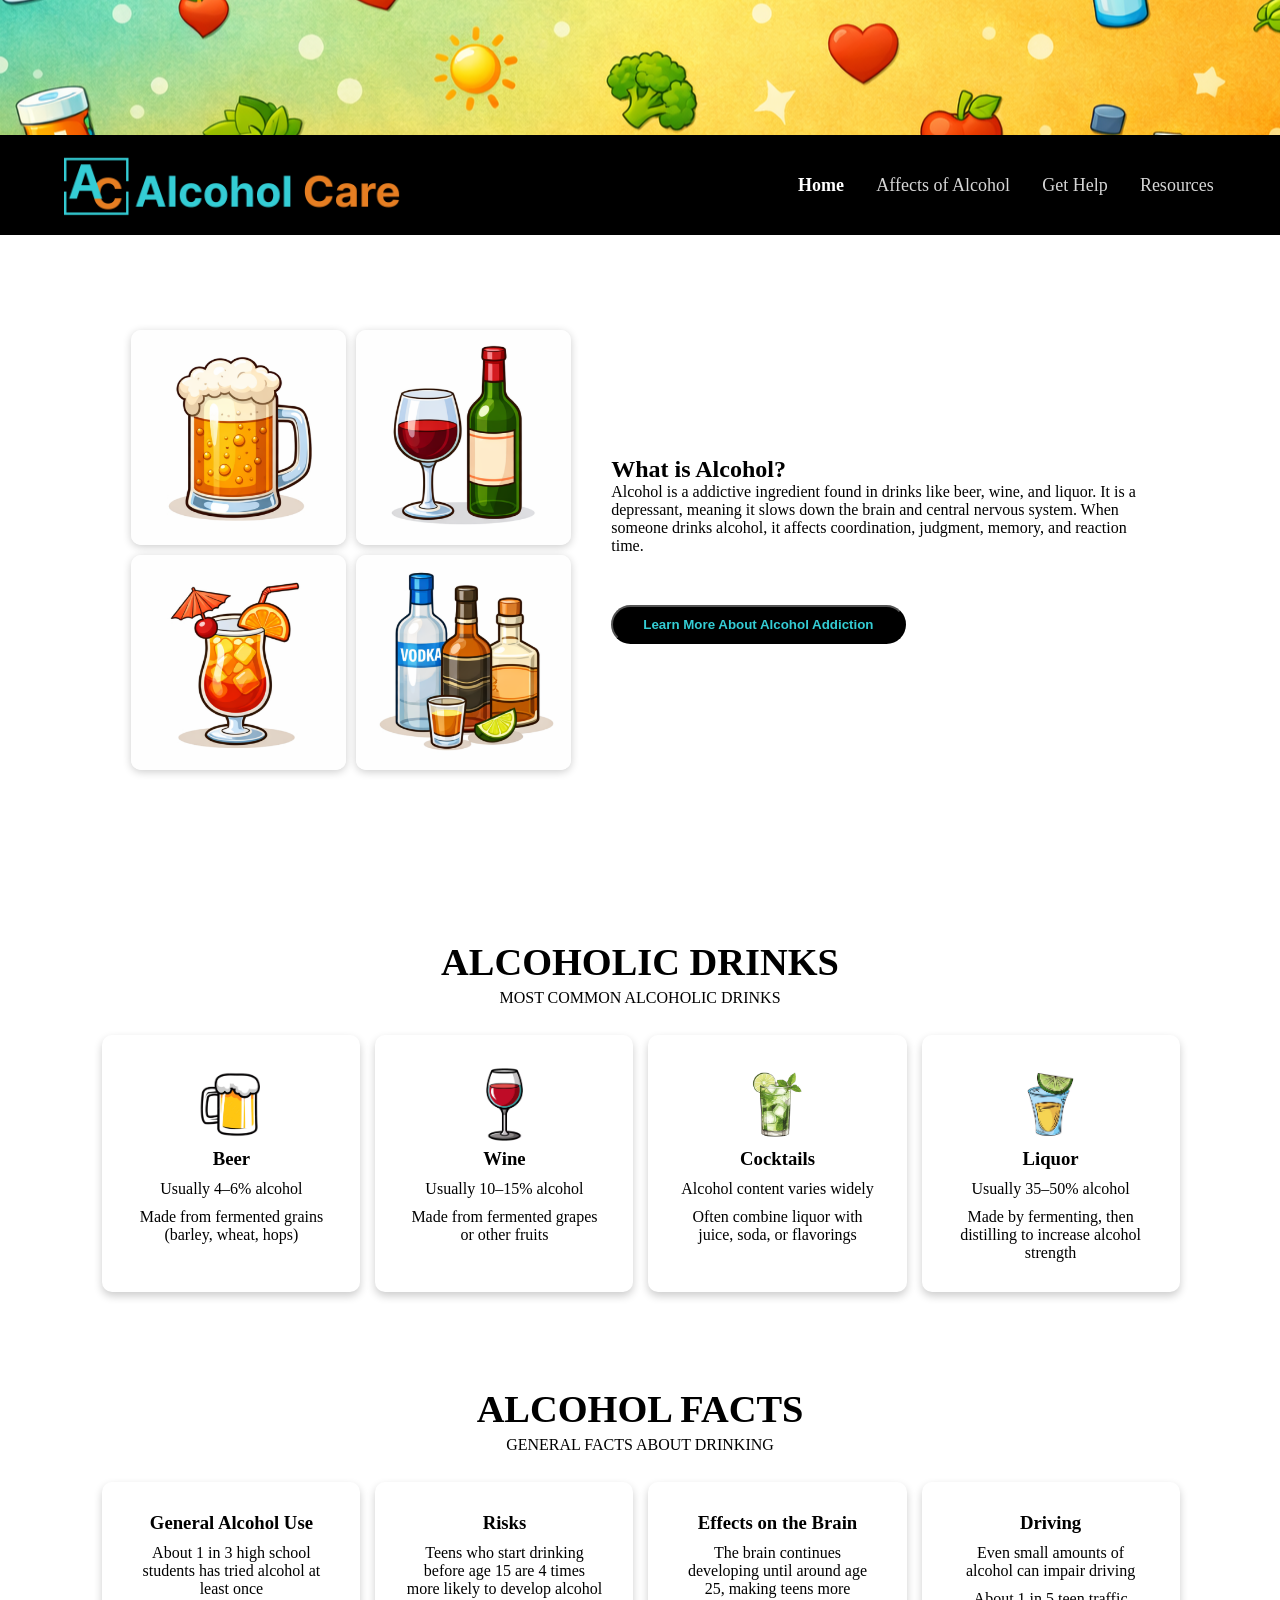
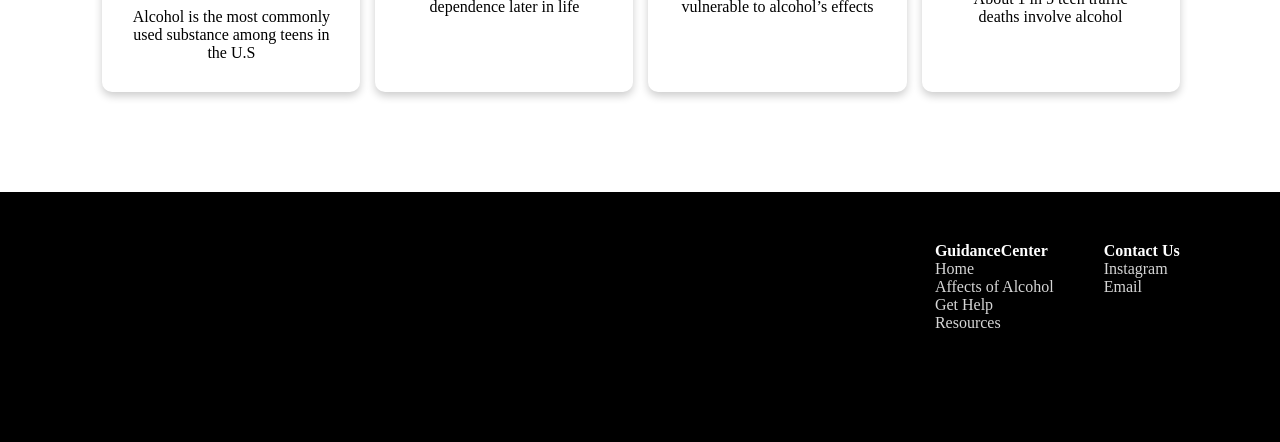
<file: index.html>
<!DOCTYPE html>
<html lang="en">
<head>
    <meta charset="UTF-8">
    <meta name="viewport" content="width=device-width, initial-scale=1.0">
    <title>AlcoholCare</title>
    <link rel="stylesheet" href="cssFiles/index.css">
    <link rel="stylesheet" href="HEADER_FOOTER/HEADER.css">
    <link rel="stylesheet" href="HEADER_FOOTER/FOOTER.css">
    <link rel="icon" type="svg" href="images/GC%20Icon.png">
</head>
<body>

    <div id="HOME_HERO_WRAPPER" style="background-image: url('images/GuidanceCornerHero.png');">
        <div id="HOME_HERO"></div>
    </div>

    <header id="header" data-page="home"></header>

    <main>
        <section class="definitionOfAlcohol">
            <div class="definitionOfAlcoholLeft">
                <img src="images/typesOfAlcohol/TypesOfAlcoholP1.png" alt="">
                <img src="images/typesOfAlcohol/TypesOfAlcoholP2.png" alt="">
                <img src="images/typesOfAlcohol/TypesOfAlcoholP3.png" alt="">
                <img src="images/typesOfAlcohol/TypesOfAlcoholP4.png" alt="">
            </div>
            <div class="definitionOfAlcoholRight">
                <h1>What is Alcohol?</h1>
                <p>Alcohol is a addictive ingredient found in drinks like beer, wine, and liquor. It is a depressant, meaning it slows down the brain and central nervous system. When someone drinks alcohol, it affects coordination, judgment, memory, and reaction time.</p>
                <a href="affects.html"><button>Learn More About Alcohol Addiction</button></a>
            </div>
        </section>

        <section class="typesOfAlcoholicDrinks">
            <div class="sectionTitle">
                <h2>Alcoholic Drinks</h2>
                <p>Most common Alcoholic Drinks</p>
            </div>
            <div class="typesOfAlcoholicDrinksCardsContainer">
                <div class="cards"><img src="images/AlcoholicDrinks/Beer.png" alt=""><h3>Beer</h3><p>Usually 4–6% alcohol</p><p>Made from fermented grains (barley, wheat, hops)</p></div>
                <div class="cards"><img src="images/AlcoholicDrinks/Wine.png" alt=""><h3>Wine</h3><p>Usually 10–15% alcohol</p><p>Made from fermented grapes or other fruits</p></div>
                <div class="cards"><img src="images/AlcoholicDrinks/Cocktails.jpg" alt=""><h3>Cocktails</h3><p>Alcohol content varies widely</p><p>Often combine liquor with juice, soda, or flavorings</p></div>
                <div class="cards"><img src="images/AlcoholicDrinks/Liquor.jpg" alt=""><h3>Liquor</h3><p>Usually 35–50% alcohol</p><p>Made by fermenting, then distilling to increase alcohol strength</p></div>
            </div>
        </section>

        <section class="alcoholFacts">
            <div class="sectionTitle">
                <h2>Alcohol Facts</h2>
                <p>General Facts about Drinking</p>
            </div>
            <div class="typesOfAlcoholicDrinksCardsContainer">
                <div class="cards"><h3>General Alcohol Use</h3><p>About 1 in 3 high school students has tried alcohol at least once</p><p>Alcohol is the most commonly used substance among teens in the U.S</p></div>
                <div class="cards"><h3>Risks</h3><p>Teens who start drinking before age 15 are 4 times more likely to develop alcohol dependence later in life</p></div>
                <div class="cards"><h3>Effects on the Brain</h3><p>The brain continues developing until around age 25, making teens more vulnerable to alcohol’s effects</p></div>
                <div class="cards"><h3>Driving</h3><p>Even small amounts of alcohol can impair driving</p><p>About 1 in 5 teen traffic deaths involve alcohol</p></div>
            </div>
        </section>
    </main>

    <footer id="footer"></footer>

</body>
    <script type="module" src="jsFiles/HEADER_FOOTER.js"></script>
    <script src="jsFiles/useFullJS.js"></script>
</html>
</file>
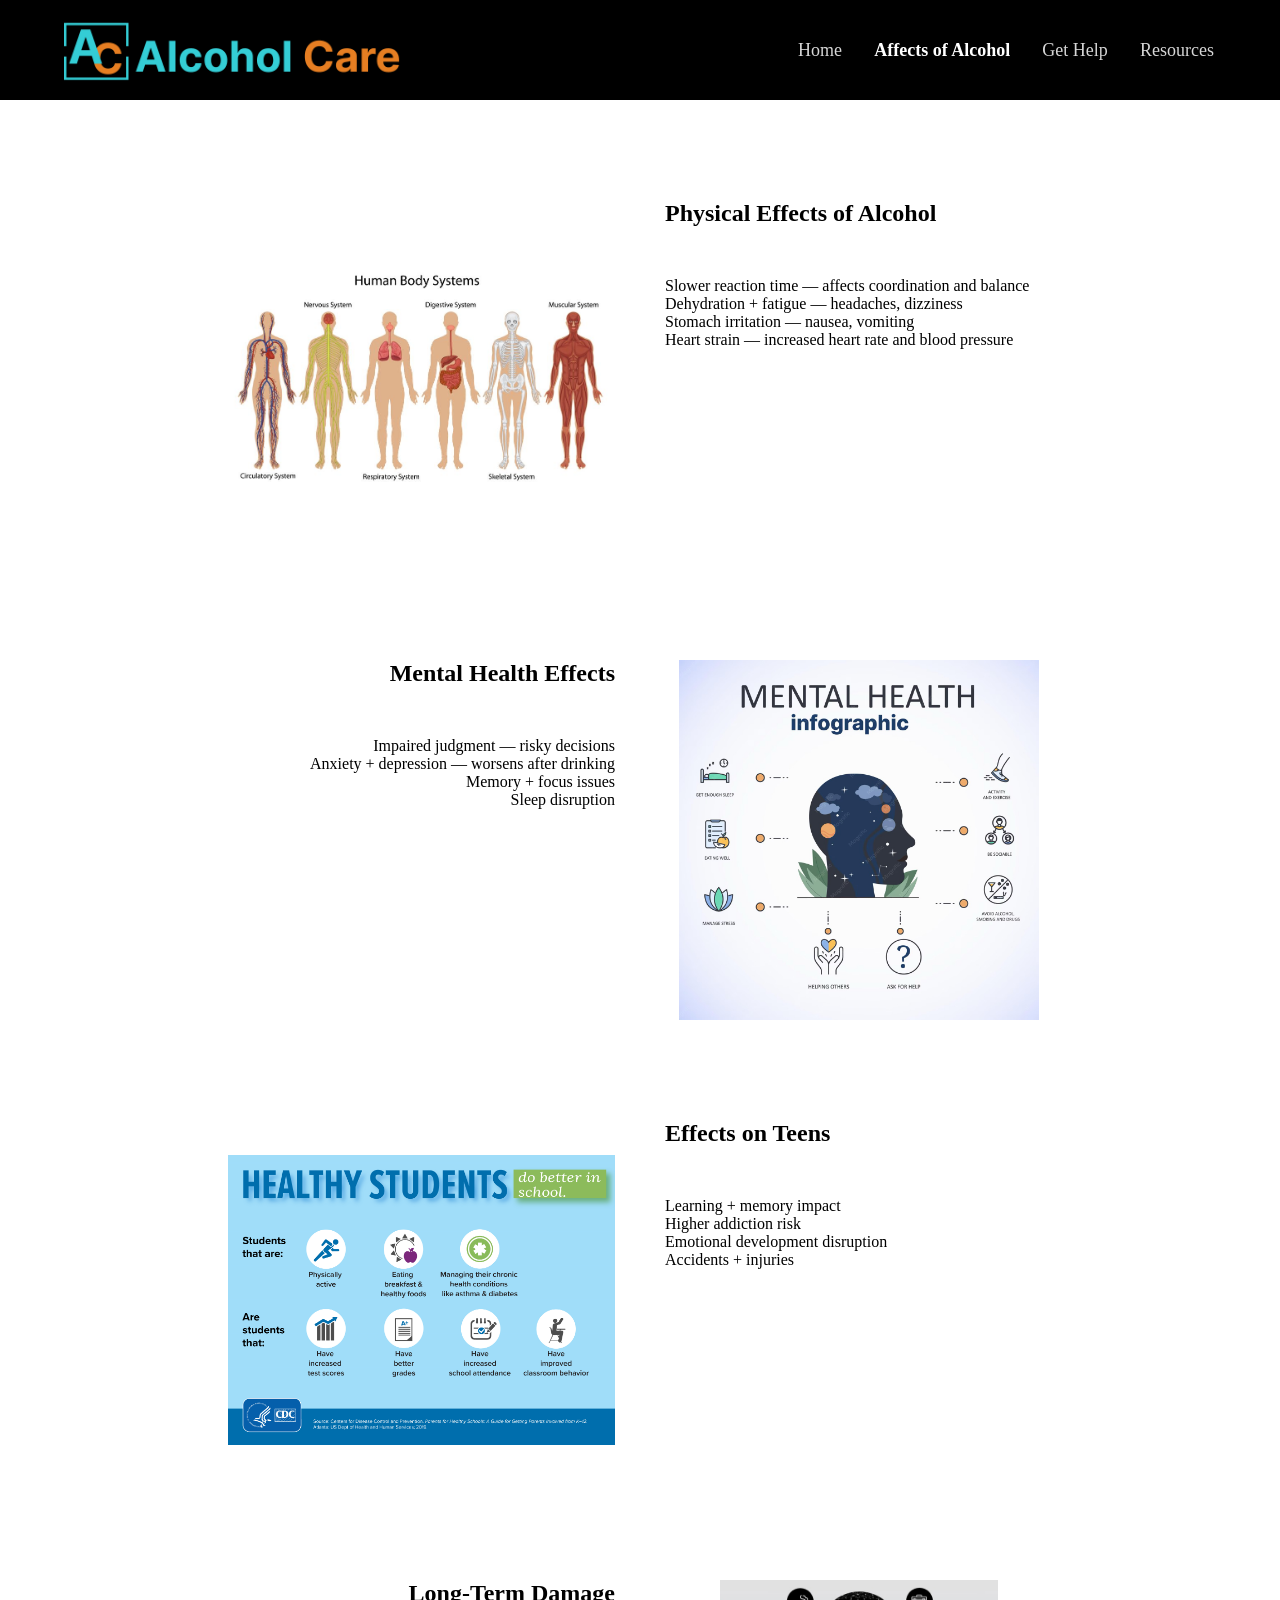
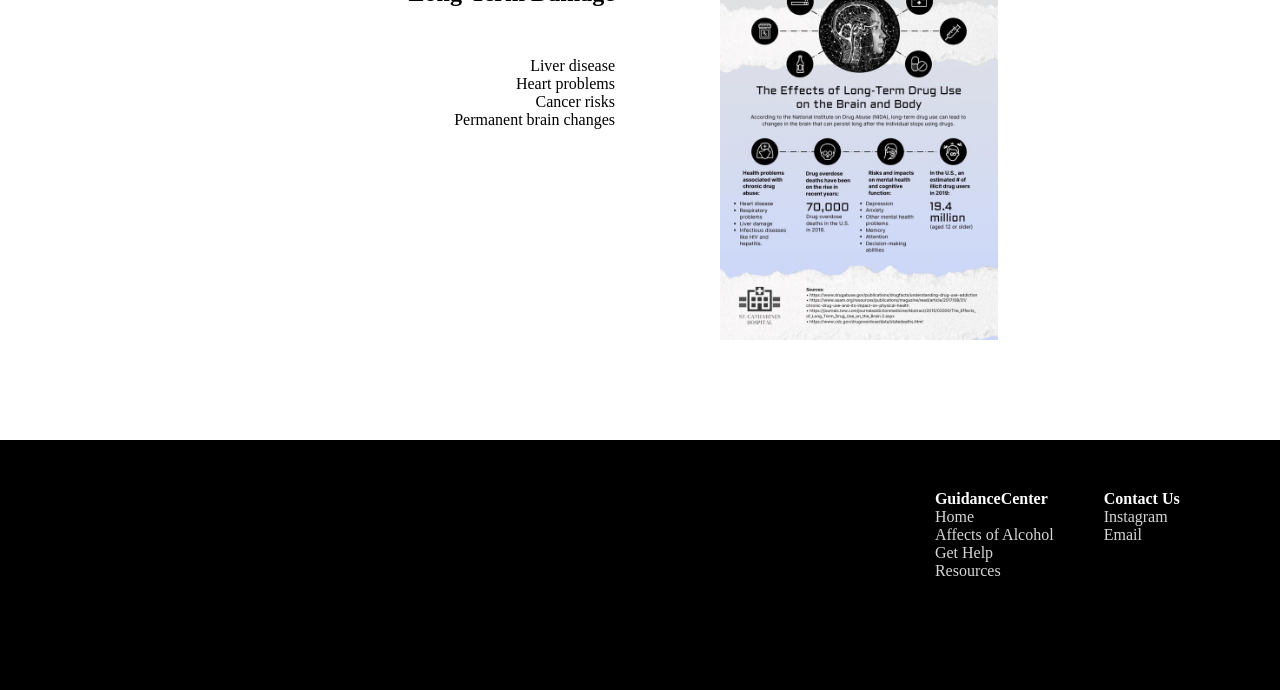
<file: affects.html>
<!DOCTYPE html>
<html lang="en">
<head>
    <meta charset="UTF-8">
    <meta name="viewport" content="width=device-width, initial-scale=1.0">
    <title>AlcoholCare - Affects</title>
    <link rel="stylesheet" href="cssFiles/affects.css">
    <link rel="stylesheet" href="HEADER_FOOTER/HEADER.css">
    <link rel="stylesheet" href="HEADER_FOOTER/FOOTER.css">
    <link rel="icon" type="svg" href="images/GC%20Icon.png">
</head>
<body>

    <header id="header" data-page="affects"></header>

    <main>
        <section class="PhysicalEffect">
            <div class="effectLeft">
                <div class="leftImg" style="background-image: url('images/effects/PhysicalEffect.jpg');"></div>
            </div>
            <div class="effectRight">
                <h1>Physical Effects of Alcohol</h1>
                <ul>
                    <li>Slower reaction time — affects coordination and balance</li>
                    <li>Dehydration + fatigue — headaches, dizziness</li>
                    <li>Stomach irritation — nausea, vomiting</li>
                    <li>Heart strain — increased heart rate and blood pressure</li>
                </ul>
            </div>
        </section>

        <section class="MentalEffect">
            <div class="effectLeft">
                <div class="leftImg" style="background-image: url('images/effects/MentalHealthEffect.jpeg');"></div>
            </div>
            <div class="effectRight">
                <h1>Mental Health Effects</h1>
                <ul>
                    <li>Impaired judgment — risky decisions</li>
                    <li>Anxiety + depression — worsens after drinking</li>
                    <li>Memory + focus issues</li>
                    <li>Sleep disruption</li>
                </ul>
            </div>
        </section>

        <section class="TeensEffect">
            <div class="effectLeft">
                <div class="leftImg" style="background-image: url('images/effects/TeensEffect.png');"></div>
            </div>
            <div class="effectRight">
                <h1>Effects on Teens</h1>
                <ul>
                    <li>Learning + memory impact</li>
                    <li>Higher addiction risk</li>
                    <li>Emotional development disruption</li>
                    <li>Accidents + injuries</li>
                </ul>
            </div>
        </section>

        <section class="LongEffect">
            <div class="effectLeft">
                <div class="leftImg" style="background-image: url('images/effects/LongTerm.jpeg');"></div>
            </div>
            <div class="effectRight">
                <h1>Long‑Term Damage</h1>
                <ul>
                    <li>Liver disease</li>
                    <li>Heart problems</li>
                    <li>Cancer risks</li>
                    <li>Permanent brain changes</li>
                </ul>
            </div>
        </section>
    </main>

    <footer id="footer"></footer>

</body>
    <script type="module" src="jsFiles/HEADER_FOOTER.js"></script>
</html>
</file>
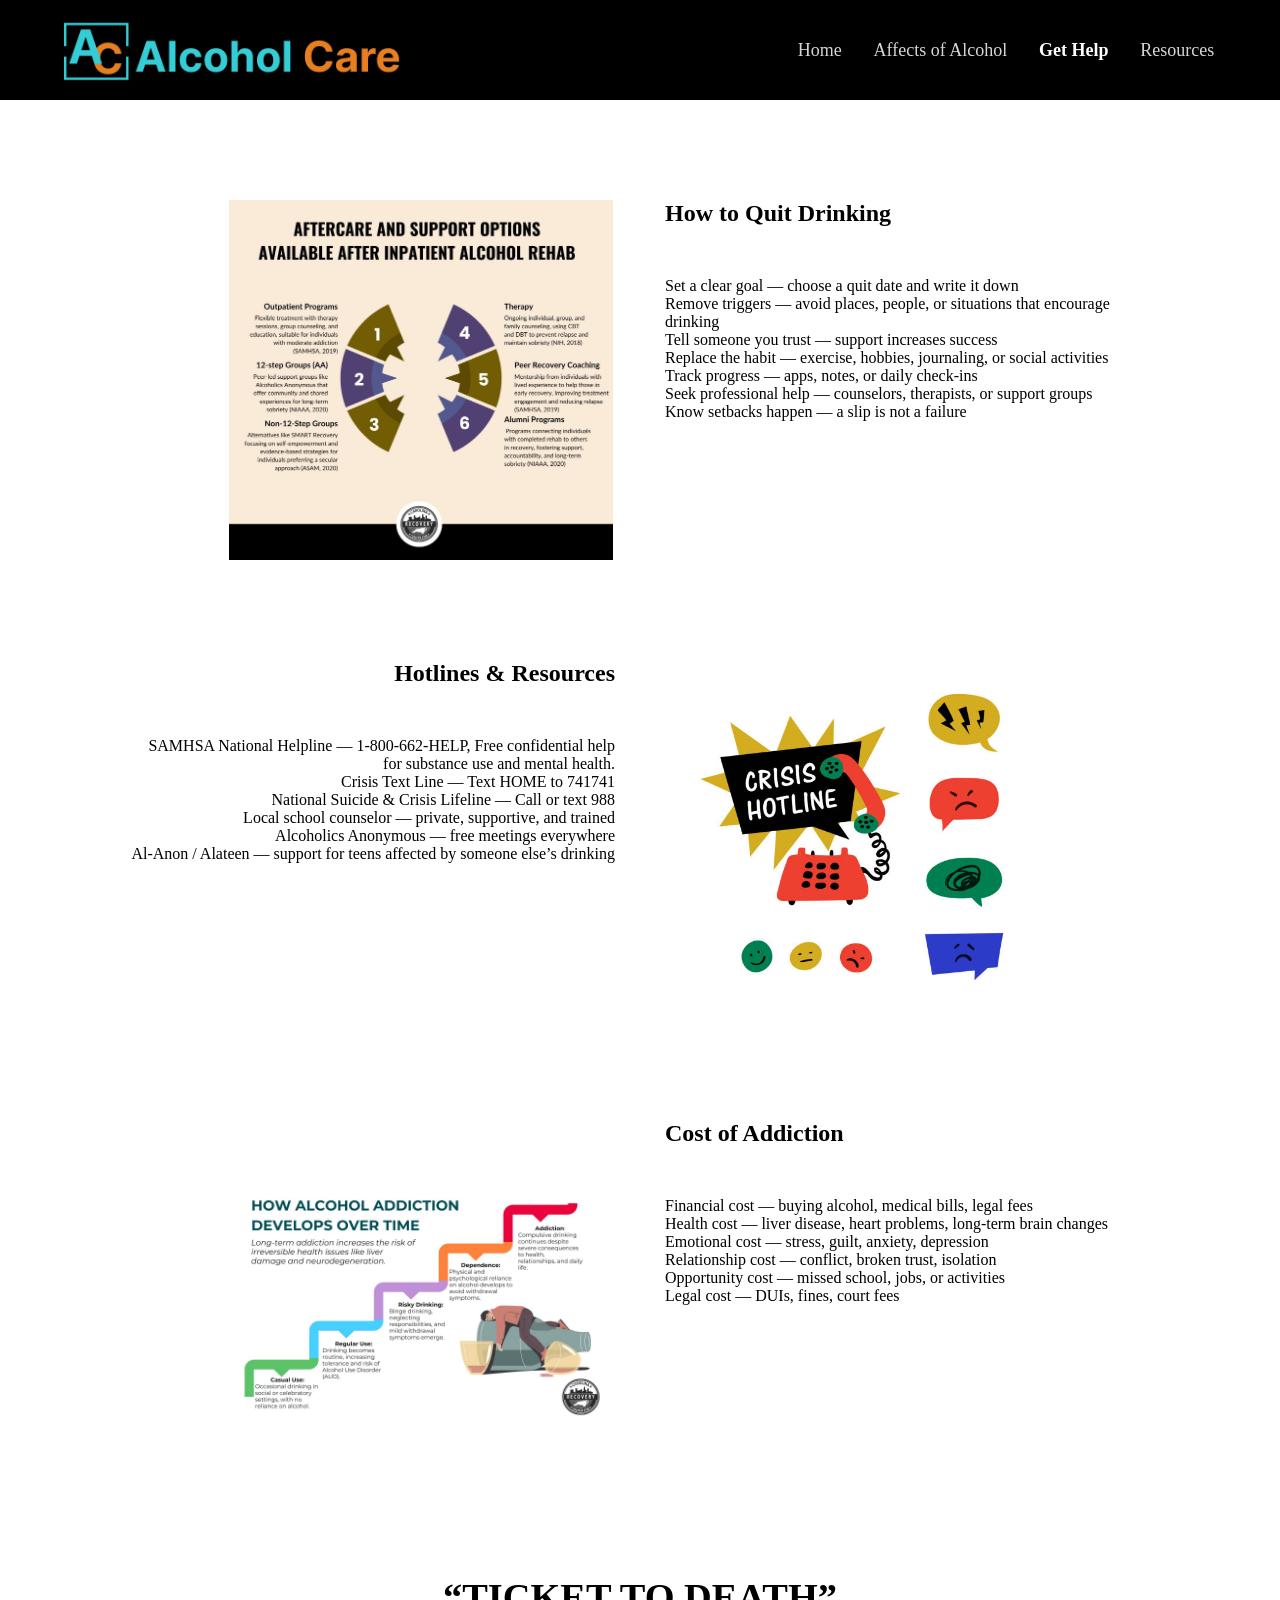
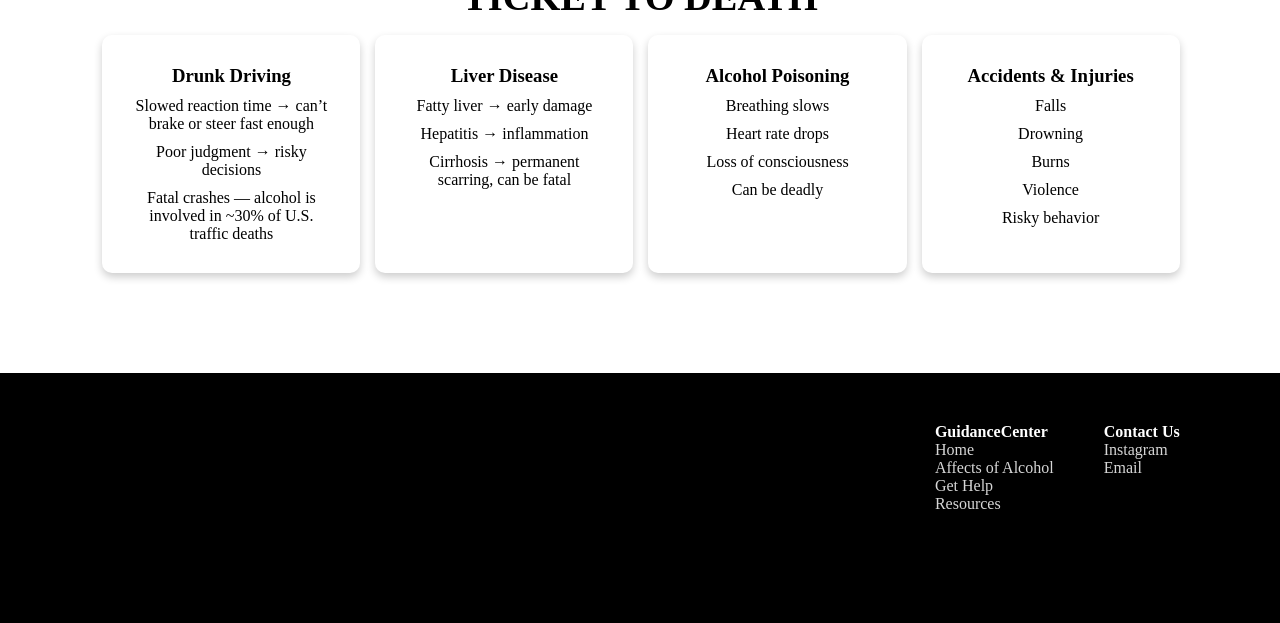
<file: getHelp.html>
<!DOCTYPE html>
<html lang="en">
<head>
    <meta charset="UTF-8">
    <meta name="viewport" content="width=device-width, initial-scale=1.0">
    <title>AlcoholCare - Get Help</title>
    <link rel="stylesheet" href="cssFiles/affects.css">
    <link rel="stylesheet" href="cssFiles/index.css">
    <link rel="stylesheet" href="HEADER_FOOTER/HEADER.css">
    <link rel="stylesheet" href="HEADER_FOOTER/FOOTER.css">
    <link rel="icon" type="svg" href="images/GC%20Icon.png">
</head>
<body>

<header id="header" data-page="help"></header>

    <main>
        <section class="PhysicalEffect">
            <div class="effectLeft">
                <div class="leftImg" style="background-image: url('images/help/quit.jpg');"></div>
            </div>
            <div class="effectRight">
                <h1>How to Quit Drinking</h1>
                <ul>
                    <li>Set a clear goal — choose a quit date and write it down</li>
                    <li>Remove triggers — avoid places, people, or situations that encourage drinking</li>
                    <li>Tell someone you trust — support increases success</li>
                    <li>Replace the habit — exercise, hobbies, journaling, or social activities</li>
                    <li>Track progress — apps, notes, or daily check‑ins</li>
                    <li>Seek professional help — counselors, therapists, or support groups</li>
                    <li>Know setbacks happen — a slip is not a failure</li>
                </ul>
            </div>
        </section>

        <section class="MentalEffect">
            <div class="effectLeft">
                <div class="leftImg" style="background-image: url('images/help/call.jpg');"></div>
            </div>
            <div class="effectRight">
                <h1>Hotlines & Resources</h1>
                <ul>
                    <li>SAMHSA National Helpline — 1‑800‑662‑HELP, Free confidential help for substance use and mental health.</li>
                    <li>Crisis Text Line — Text HOME to 741741</li>
                    <li>National Suicide & Crisis Lifeline — Call or text 988</li>
                    <li>Local school counselor — private, supportive, and trained</li>
                    <li>Alcoholics Anonymous — free meetings everywhere</li>
                    <li>Al‑Anon / Alateen — support for teens affected by someone else’s drinking</li>
                </ul>
            </div>
        </section>

        <section class="TeensEffect">
            <div class="effectLeft">
                <div class="leftImg" style="background-image: url('images/help/cost.jpg');"></div>
            </div>
            <div class="effectRight">
                <h1>Cost of Addiction</h1>
                <ul>
                    <li>Financial cost — buying alcohol, medical bills, legal fees</li>
                    <li>Health cost — liver disease, heart problems, long‑term brain changes</li>
                    <li>Emotional cost — stress, guilt, anxiety, depression</li>
                    <li>Relationship cost — conflict, broken trust, isolation</li>
                    <li>Opportunity cost — missed school, jobs, or activities</li>
                    <li>Legal cost — DUIs, fines, court fees</li>
                </ul>
            </div>
        </section>

        <section class="alcoholFacts">
            <div class="sectionTitle">
                <h2>“Ticket to Death”</h2>
            </div>
            <div class="typesOfAlcoholicDrinksCardsContainer">
                <div class="cards"><h3>Drunk Driving</h3><p>Slowed reaction time → can’t brake or steer fast enough</p><p>Poor judgment → risky decisions</p><p>Fatal crashes — alcohol is involved in ~30% of U.S. traffic deaths</p></div>
                <div class="cards"><h3>Liver Disease</h3><p>Fatty liver → early damage</p><p>Hepatitis → inflammation</p><p>Cirrhosis → permanent scarring, can be fatal</p></div>
                <div class="cards"><h3>Alcohol Poisoning</h3><p>Breathing slows</p><p>Heart rate drops</p><p>Loss of consciousness</p><p>Can be deadly</p></div>
                <div class="cards"><h3>Accidents & Injuries</h3><p>Falls</p><p>Drowning</p><p>Burns</p><p>Violence</p><p>Risky behavior</p></div>
            </div>
        </section>
    </main>

    <footer id="footer"></footer>

</body>
<script type="module" src="jsFiles/HEADER_FOOTER.js"></script>
</html>
</file>
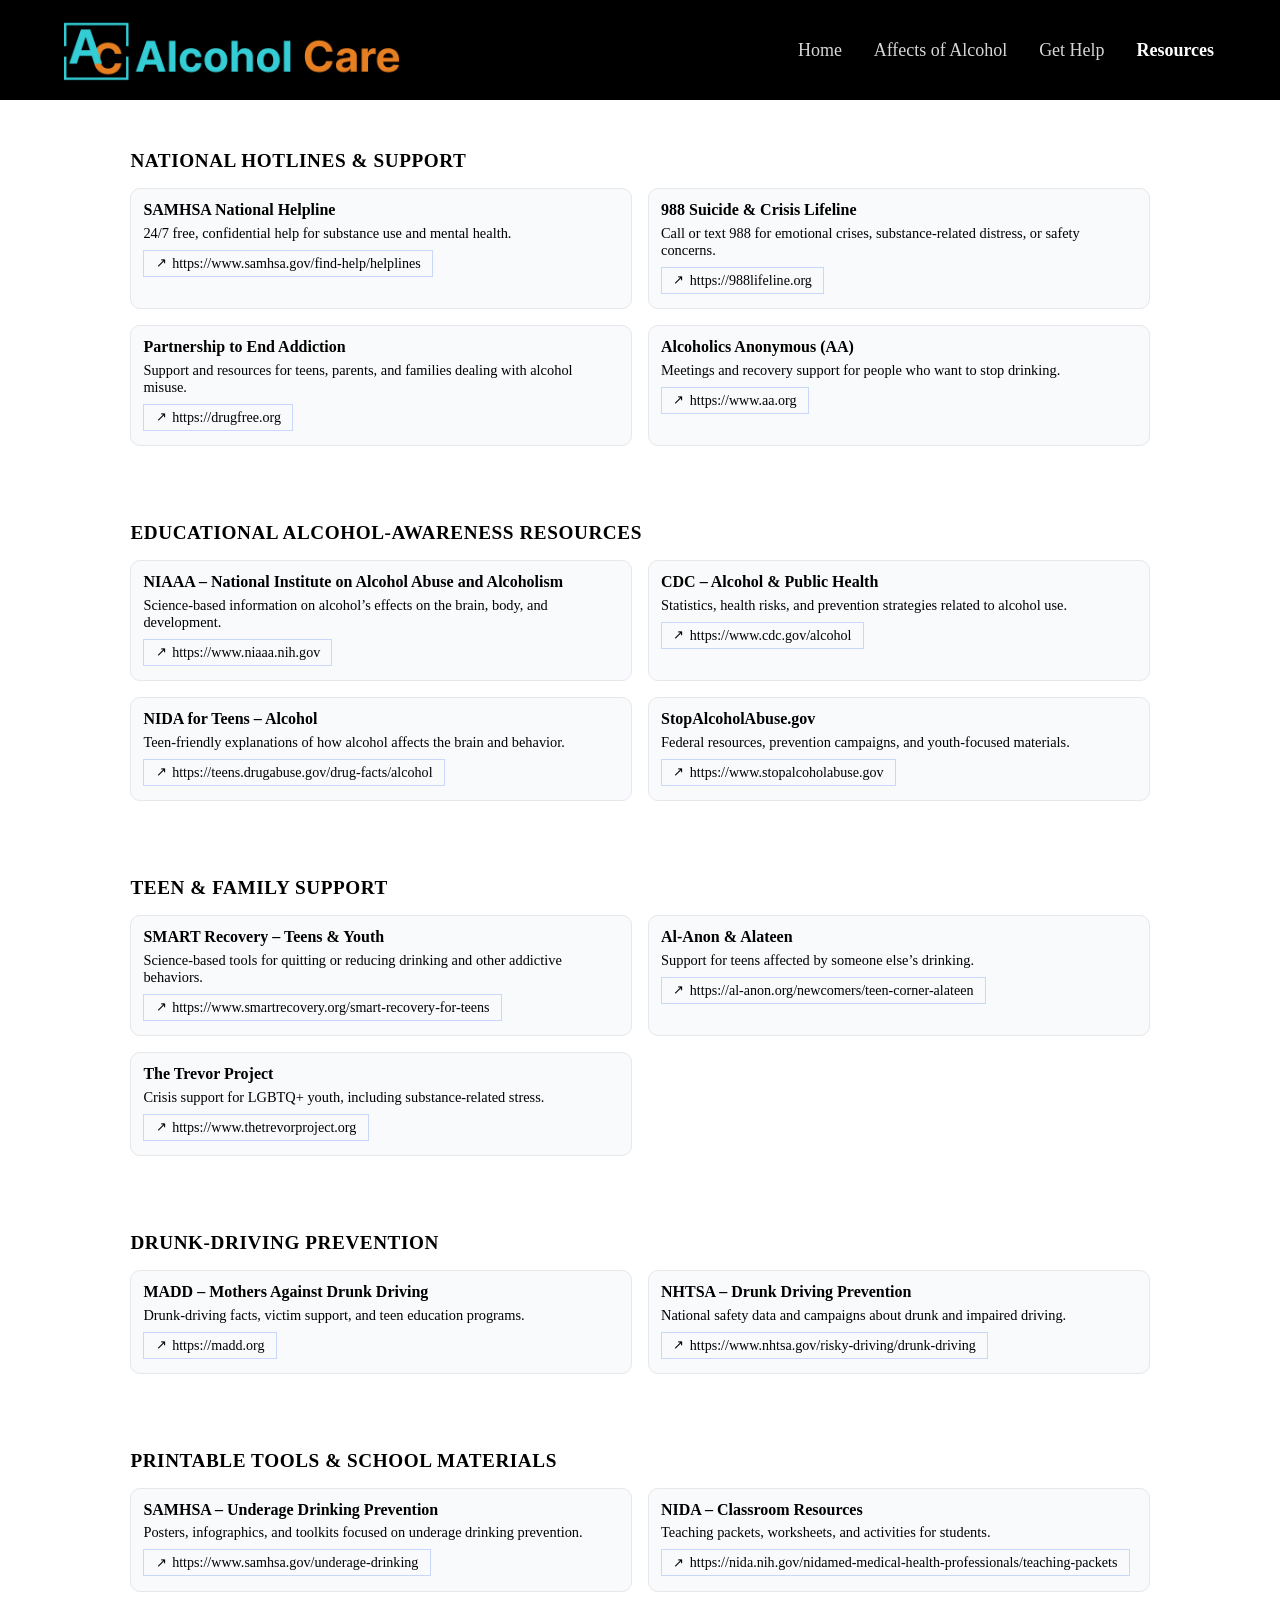
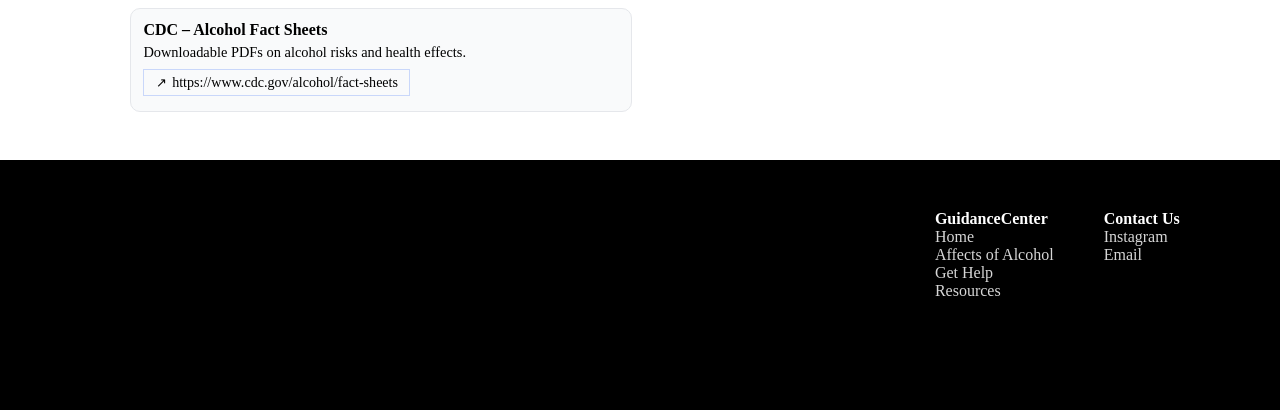
<file: video.html>
<!DOCTYPE html>
<html lang="en">
<head>
    <meta charset="UTF-8">
    <meta name="viewport" content="width=device-width, initial-scale=1.0">
    <title>AlcoholCare - Resources</title>
    <link rel="stylesheet" href="HEADER_FOOTER/HEADER.css">
    <link rel="stylesheet" href="HEADER_FOOTER/FOOTER.css">
    <link rel="stylesheet" href="cssFiles/video.css">
    <link rel="icon" type="svg" href="images/GC%20Icon.png">
</head>
<body>

    <header id="header" data-page="video"></header>

    <main>
        <section class="resource-section" id="first">
            <h2>National Hotlines & Support</h2>
            <ul class="resource-list">
                <li>
                    <h3>SAMHSA National Helpline</h3>
                    <p>24/7 free, confidential help for substance use and mental health.</p>
                    <a href="https://www.samhsa.gov/find-help/helplines" target="_blank" rel="noopener">
                        https://www.samhsa.gov/find-help/helplines
                    </a>
                </li>
                <li>
                    <h3>988 Suicide & Crisis Lifeline</h3>
                    <p>Call or text 988 for emotional crises, substance-related distress, or safety concerns.</p>
                    <a href="https://988lifeline.org" target="_blank" rel="noopener">
                        https://988lifeline.org
                    </a>
                </li>
                <li>
                    <h3>Partnership to End Addiction</h3>
                    <p>Support and resources for teens, parents, and families dealing with alcohol misuse.</p>
                    <a href="https://drugfree.org" target="_blank" rel="noopener">
                        https://drugfree.org
                    </a>
                </li>
                <li>
                    <h3>Alcoholics Anonymous (AA)</h3>
                    <p>Meetings and recovery support for people who want to stop drinking.</p>
                    <a href="https://www.aa.org" target="_blank" rel="noopener">
                        https://www.aa.org
                    </a>
                </li>
            </ul>
        </section>

        <section class="resource-section">
            <h2>Educational Alcohol-Awareness Resources</h2>
            <ul class="resource-list">
                <li>
                    <h3>NIAAA – National Institute on Alcohol Abuse and Alcoholism</h3>
                    <p>Science-based information on alcohol’s effects on the brain, body, and development.</p>
                    <a href="https://www.niaaa.nih.gov" target="_blank" rel="noopener">
                        https://www.niaaa.nih.gov
                    </a>
                </li>
                <li>
                    <h3>CDC – Alcohol & Public Health</h3>
                    <p>Statistics, health risks, and prevention strategies related to alcohol use.</p>
                    <a href="https://www.cdc.gov/alcohol" target="_blank" rel="noopener">
                        https://www.cdc.gov/alcohol
                    </a>
                </li>
                <li>
                    <h3>NIDA for Teens – Alcohol</h3>
                    <p>Teen-friendly explanations of how alcohol affects the brain and behavior.</p>
                    <a href="https://teens.drugabuse.gov/drug-facts/alcohol" target="_blank" rel="noopener">
                        https://teens.drugabuse.gov/drug-facts/alcohol
                    </a>
                </li>
                <li>
                    <h3>StopAlcoholAbuse.gov</h3>
                    <p>Federal resources, prevention campaigns, and youth-focused materials.</p>
                    <a href="https://www.stopalcoholabuse.gov" target="_blank" rel="noopener">
                        https://www.stopalcoholabuse.gov
                    </a>
                </li>
            </ul>
        </section>

        <section class="resource-section">
            <h2>Teen & Family Support</h2>
            <ul class="resource-list">
                <li>
                    <h3>SMART Recovery – Teens & Youth</h3>
                    <p>Science-based tools for quitting or reducing drinking and other addictive behaviors.</p>
                    <a href="https://www.smartrecovery.org/smart-recovery-for-teens" target="_blank" rel="noopener">
                        https://www.smartrecovery.org/smart-recovery-for-teens
                    </a>
                </li>
                <li>
                    <h3>Al‑Anon & Alateen</h3>
                    <p>Support for teens affected by someone else’s drinking.</p>
                    <a href="https://al-anon.org/newcomers/teen-corner-alateen" target="_blank" rel="noopener">
                        https://al-anon.org/newcomers/teen-corner-alateen
                    </a>
                </li>
                <li>
                    <h3>The Trevor Project</h3>
                    <p>Crisis support for LGBTQ+ youth, including substance-related stress.</p>
                    <a href="https://www.thetrevorproject.org" target="_blank" rel="noopener">
                        https://www.thetrevorproject.org
                    </a>
                </li>
            </ul>
        </section>

        <section class="resource-section">
            <h2>Drunk-Driving Prevention</h2>
            <ul class="resource-list">
                <li>
                    <h3>MADD – Mothers Against Drunk Driving</h3>
                    <p>Drunk-driving facts, victim support, and teen education programs.</p>
                    <a href="https://madd.org" target="_blank" rel="noopener">
                        https://madd.org
                    </a>
                </li>
                <li>
                    <h3>NHTSA – Drunk Driving Prevention</h3>
                    <p>National safety data and campaigns about drunk and impaired driving.</p>
                    <a href="https://www.nhtsa.gov/risky-driving/drunk-driving" target="_blank" rel="noopener">
                        https://www.nhtsa.gov/risky-driving/drunk-driving
                    </a>
                </li>
            </ul>
        </section>

        <section class="resource-section">
            <h2>Printable Tools & School Materials</h2>
            <ul class="resource-list">
                <li>
                    <h3>SAMHSA – Underage Drinking Prevention</h3>
                    <p>Posters, infographics, and toolkits focused on underage drinking prevention.</p>
                    <a href="https://www.samhsa.gov/underage-drinking" target="_blank" rel="noopener">
                        https://www.samhsa.gov/underage-drinking
                    </a>
                </li>
                <li>
                    <h3>NIDA – Classroom Resources</h3>
                    <p>Teaching packets, worksheets, and activities for students.</p>
                    <a href="https://nida.nih.gov/nidamed-medical-health-professionals/teaching-packets" target="_blank" rel="noopener">
                        https://nida.nih.gov/nidamed-medical-health-professionals/teaching-packets
                    </a>
                </li>
                <li>
                    <h3>CDC – Alcohol Fact Sheets</h3>
                    <p>Downloadable PDFs on alcohol risks and health effects.</p>
                    <a href="https://www.cdc.gov/alcohol/fact-sheets" target="_blank" rel="noopener">
                        https://www.cdc.gov/alcohol/fact-sheets
                    </a>
                </li>
            </ul>
        </section>
    </main>

    <footer id="footer"></footer>

</body>
    <script type="module" src="jsFiles/HEADER_FOOTER.js"></script>
</html>
</file>
<file: cssFiles/index.css>
#HOME_HERO_WRAPPER {
    width: 100%;
    height: 15vh;
    background-repeat: no-repeat;
    background-size: auto;
    background-position: center;
}

#HOME_HERO {
    transform: translateY(calc(var(--scroll-y) * -1));
}

body.header-fixed header {
    position: fixed;
    top: 0;
    left: 0;
    right: 0;
}

body.header-fixed .definitionOfAlcohol {margin-top: 100px;}

.definitionOfAlcohol {
    display: flex;
    align-items: center;
    justify-content: center;
    width: 100%;
    height: 70vh;
}

.definitionOfAlcoholLeft, .definitionOfAlcoholRight {
    width: 50%;
    height: auto;
}

.definitionOfAlcoholLeft {
    width: 40%;
    display: grid;
    grid-template-columns: 50% 50%;
    gap: 10px;
    justify-content: space-evenly;
    margin-right: 50px;
}

.definitionOfAlcoholLeft img {
    width: 100%;
    aspect-ratio: 1/1;
    border-radius: 10px;
    box-shadow: 0 2px 8px rgba(0,0,0,0.2);
}

.definitionOfAlcoholRight a {width: 100%;}

.definitionOfAlcoholRight a button {
    margin-top: 50px;
    padding: 10px 30px;
    font-weight: bold;
    background: var(--mainColor);
    color: var(--secondaryColor);
    border-radius: 40px;
    cursor: pointer;
    transition: 0.2s;
}

.definitionOfAlcoholRight a button:hover {
    background: var(--secondaryColor);
    color: var(--mainColor);
}

@media (max-width: 1000px) {
    .definitionOfAlcohol {
        margin-top: 100px;
        flex-direction: column;
        height: auto;
        margin-bottom: 50px;
    }
    .definitionOfAlcoholLeft {margin-right: 0;}
    .definitionOfAlcoholRight {margin-top: 20px;}
    .definitionOfAlcoholLeft, .definitionOfAlcoholRight {width: 60%;}
    body.header-fixed .definitionOfAlcohol {margin-top: 200px;}
}

@media (max-width: 700px) {
    .definitionOfAlcoholLeft, .definitionOfAlcoholRight {
        width: 100%;
    }
}





.typesOfAlcoholicDrinks {
    width: 100%;
    margin: 80px 0;
}

.typesOfAlcoholicDrinksCardsContainer {
    width: 100%;
    display: grid;
    grid-template-columns: 24% 24% 24% 24%;
    justify-content: space-evenly;
    gap: 15px;
}

.cards {
    box-sizing: border-box;
    margin-top: 20px;
    padding: 30px;
    width: 100%;
    text-align: center;
    box-shadow: 0 4px 8px rgba(0,0,0,0.2);
    border-radius: 10px;
}

@media (max-width: 1000px) {.typesOfAlcoholicDrinksCardsContainer {grid-template-columns: 49% 49%;}}
@media (max-width: 500px) {.cards {padding: 15px;}}

.cards img {
    width: 40%;
}

.cards p {
    margin-top: 10px;
}

.alcoholFacts {
    margin: 100px 0;
}

/*TRANSITION*/
.definitionOfAlcohol {
    opacity: 0;
    transform: translateY(40px);
    transition: opacity 0.8s ease-out, transform 0.8s ease-out;
}

.definitionOfAlcohol.show {
    opacity: 1;
    transform: translateY(0);
}
</file>
<file: HEADER_FOOTER/HEADER.css>
* {margin: 0; padding: 0; text-decoration: none;}
html, body {overscroll-behavior: none; background: white; box-sizing: border-box;}

:root {
    --scroll-y: 0px;
    --mainColor: #000000;
    --secondaryColor: #34CDD5;
}

main {
    box-sizing: border-box;
    padding: 0 8%;
}

.sectionTitle {width: 100%; text-align: center; text-transform: uppercase; line-height: 35px;}
.sectionTitle h2 {font-size: clamp(24px, 3vw, 4vw); color: var(--mainColor); }
.sectionTitle p {font-size: clamp(16px, 1.2vw, 2vw); padding: 0 60px; color: var(--mainColor); font-weight: 500;}

.mobileWrapper {
    width: 100vw;
    display: flex;
    padding: 20px 0;
    background: rgba(255,255,255,0.15);
    margin-bottom: -15px;
}
.mobileWrapper p {
    color: white;
    font-size: 20px;
    font-weight: bold;
    margin: auto;
    transition: 0.3s;
}
.mobileWrapper:hover .mobileWrapper p {scale: 0.95;}

header {
    display: flex;
    align-items: center;
    width: 100%;
    height: 100px;
    z-index: 9999;
    background: var(--mainColor);
}
.logoSet {
    display: flex;
    align-items: center;
    width: 100%;
    height: 80px;
    margin-left: 5%;
}
.logoSet:hover {cursor: pointer;}
.icon {
    height: 40%;
}
.logo {
    height: 80%;
}

@media (max-width: 650px) {.logo {height: 50%;}}

@media (max-width: 430px)
{
    .icon {margin-left: 4%;}
    .logoSet {margin-left: 2%;}
}

header a {text-decoration: none; font-size: 18px; font-weight: 450; color: #efefef; transition: 0.3s;}
header a:hover {color: white; font-weight: bold;}

.desktopNav {
    position: absolute;
    right: 50px;
    display: flex;
    width: 35%;
    justify-content: space-around;
    align-items: center;
    transition: 0.3s;
}
.desktopNav li, .mobileNav li {list-style: none;}

/* HAMBURGER */
.menu {
    z-index: 616;
    position: absolute;
    right: 5%;
    height: 40px;
    display: none; /* hidden on desktop */
    flex-direction: column;
    justify-content: space-evenly;
}
.menu:hover, .userArea:hover, .mobileUserArea:hover {cursor: pointer;}
.menu span {
    border-radius: 5px;
    width: 35px;
    height: 6px;
    background: #fff;
    transition: 0.3s;
}

.mobileMenu {
    display: none;
    flex-direction: column;
    position: fixed;
    top: 0;
    left: 0;
    width: 100%;
    height: 100vh;
    background: var(--mainColor);
    padding: 20px 0;
    transition: 0.3s;
}
.mobileMenu a {
    margin-left: 50px;
    display: block;
    padding: 14px 0;
    color: white;
    font-size: 22px;
}
.mobileMenu a:hover {cursor: pointer;}


/* RESPONSIVE */
@media (max-width: 1000px) {
    .desktopNav {display: none;}
    .menu {display: flex;}
    .logo,.logoChanged {margin-left: 20px;}

    .loginBtn {
        padding: 0;
        margin-bottom: -18px;
        width: 100%;
    }
}

/* When active */
.menu.active {position: fixed; top: 20px;}
.menu.active span:nth-child(1) {transform: translateY(12px) rotate(45deg);}
.menu.active span:nth-child(2) {opacity: 0;}
.menu.active span:nth-child(3) {transform: translateY(-12px) rotate(-45deg);}

/* When menu is open */
@media (max-width: 900px) {
    .mobileMenu.open {
        display: flex;
    }
}

#header[data-page="home"] header {.PositionMain a {color: white; font-weight: bold;}}
#header[data-page="affects"] header {.PositionAffects a {color: white; font-weight: bold;}}
#header[data-page="help"] header {.PositionHelp a {color: white; font-weight: bold;}}
#header[data-page="video"] header {.PositionVideo a {color: white; font-weight: bold;}}
</file>
<file: HEADER_FOOTER/FOOTER.css>
footer {
    box-sizing: border-box;
    width: 100%;
    background: var(--mainColor);
    display: flex;
    justify-content: end;
    gap: 50px;
    padding-right: 4%;
    height: 250px;
}

ul {
    padding: 50px 0;
    height: auto;
    list-style: none;
}

ul h4 {
    color: white;
}

ul li a {
    color: rgba(255, 255, 255, 0.84);
    transition: 0.3s;
}

ul li a:hover {
    color: white;
}

@media(max-width: 500px) {
    footer {padding-right: 0; justify-content: center}
}
</file>
<file: cssFiles/affects.css>
header {position: fixed;}

.PhysicalEffect {padding-top: 200px;}
.PhysicalEffect, .MentalEffect, .TeensEffect, .LongEffect {
    display: flex;
    justify-content: center;
    align-items: center;
    width: 100%;
    height: 40vh;
    gap: 50px;
}

.MentalEffect, .TeensEffect, .LongEffect {margin: 100px 0;}

.MentalEffect .effectLeft, .LongEffect .effectLeft {order: 2;}

.effectLeft, .effectRight {
    width: 45%;
    height: 100%;
}

.PhysicalEffect .effectLeft, .TeensEffect .effectLeft, .MentalEffect .effectRight, .LongEffect .effectRight {display: flex; flex-direction: column; align-items: end; text-align: end;}

.leftImg {
    width: 80%;
    height: 100%;
    background-position: center;
    background-repeat: no-repeat;
    background-size: contain;
}
</file>
<file: cssFiles/video.css>
header {position: fixed;}

#first {
    padding-top: 150px;
}

.resource-section {
    padding: 1.75rem 1.75rem 1.5rem;
    margin-bottom: 1.5rem;
}

.resource-section h2 {
    font-size: 1.2rem;
    margin: 0 0 1rem;
    letter-spacing: 0.03em;
    text-transform: uppercase;
}

.resource-list {
    list-style: none;
    margin: 0;
    padding: 0;
    display: grid;
    gap: 1rem;
}

.resource-list li {
    padding: 0.75rem 0.75rem 0.9rem;
    border-radius: 10px;
    background: #f9fafb;
    border: 1px solid #e5e7eb;
}

.resource-list h3 {
    margin: 0 0 0.35rem;
    font-size: 1rem;
}

.resource-list p {
    margin: 0 0 0.5rem;
    font-size: 0.9rem;
}

.resource-list a {
    display: inline-flex;
    align-items: center;
    gap: 0.35rem;
    font-size: 0.88rem;
    text-decoration: none;
    padding: 0.25rem 0.7rem;
    color: black;
    border: 1px solid rgba(59, 108, 246, 0.25);
    transition: background 0.15s ease, transform 0.15s ease, box-shadow 0.15s ease;
}

.resource-list a::before {
    content: "↗";
    font-size: 0.8rem;
}

.resource-list a:hover {
    background: var(--mainColor);
    transform: translateY(-1px);
    box-shadow: 0 4px 10px rgba(15, 23, 42, 0.12);
}

@media (min-width: 720px) {
    .resource-list {
        grid-template-columns: repeat(2, minmax(0, 1fr));
    }
}
</file>
